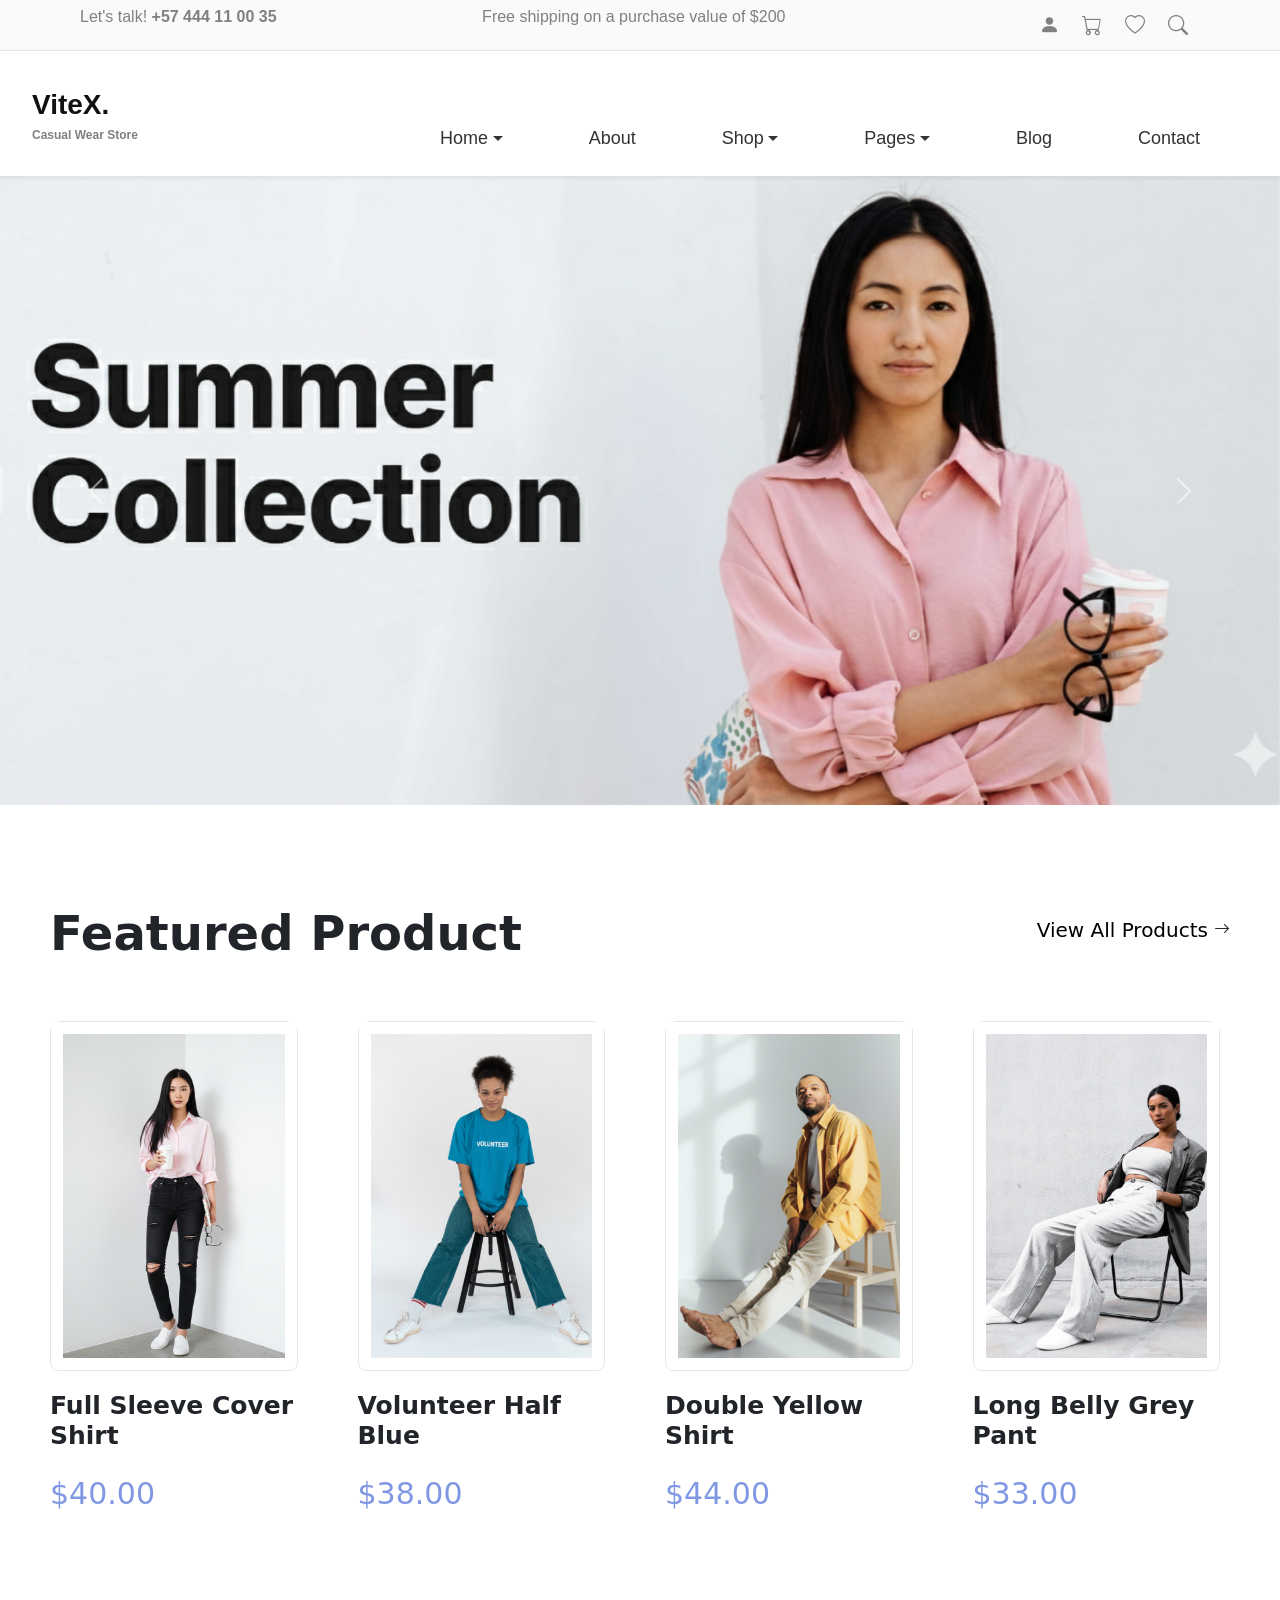
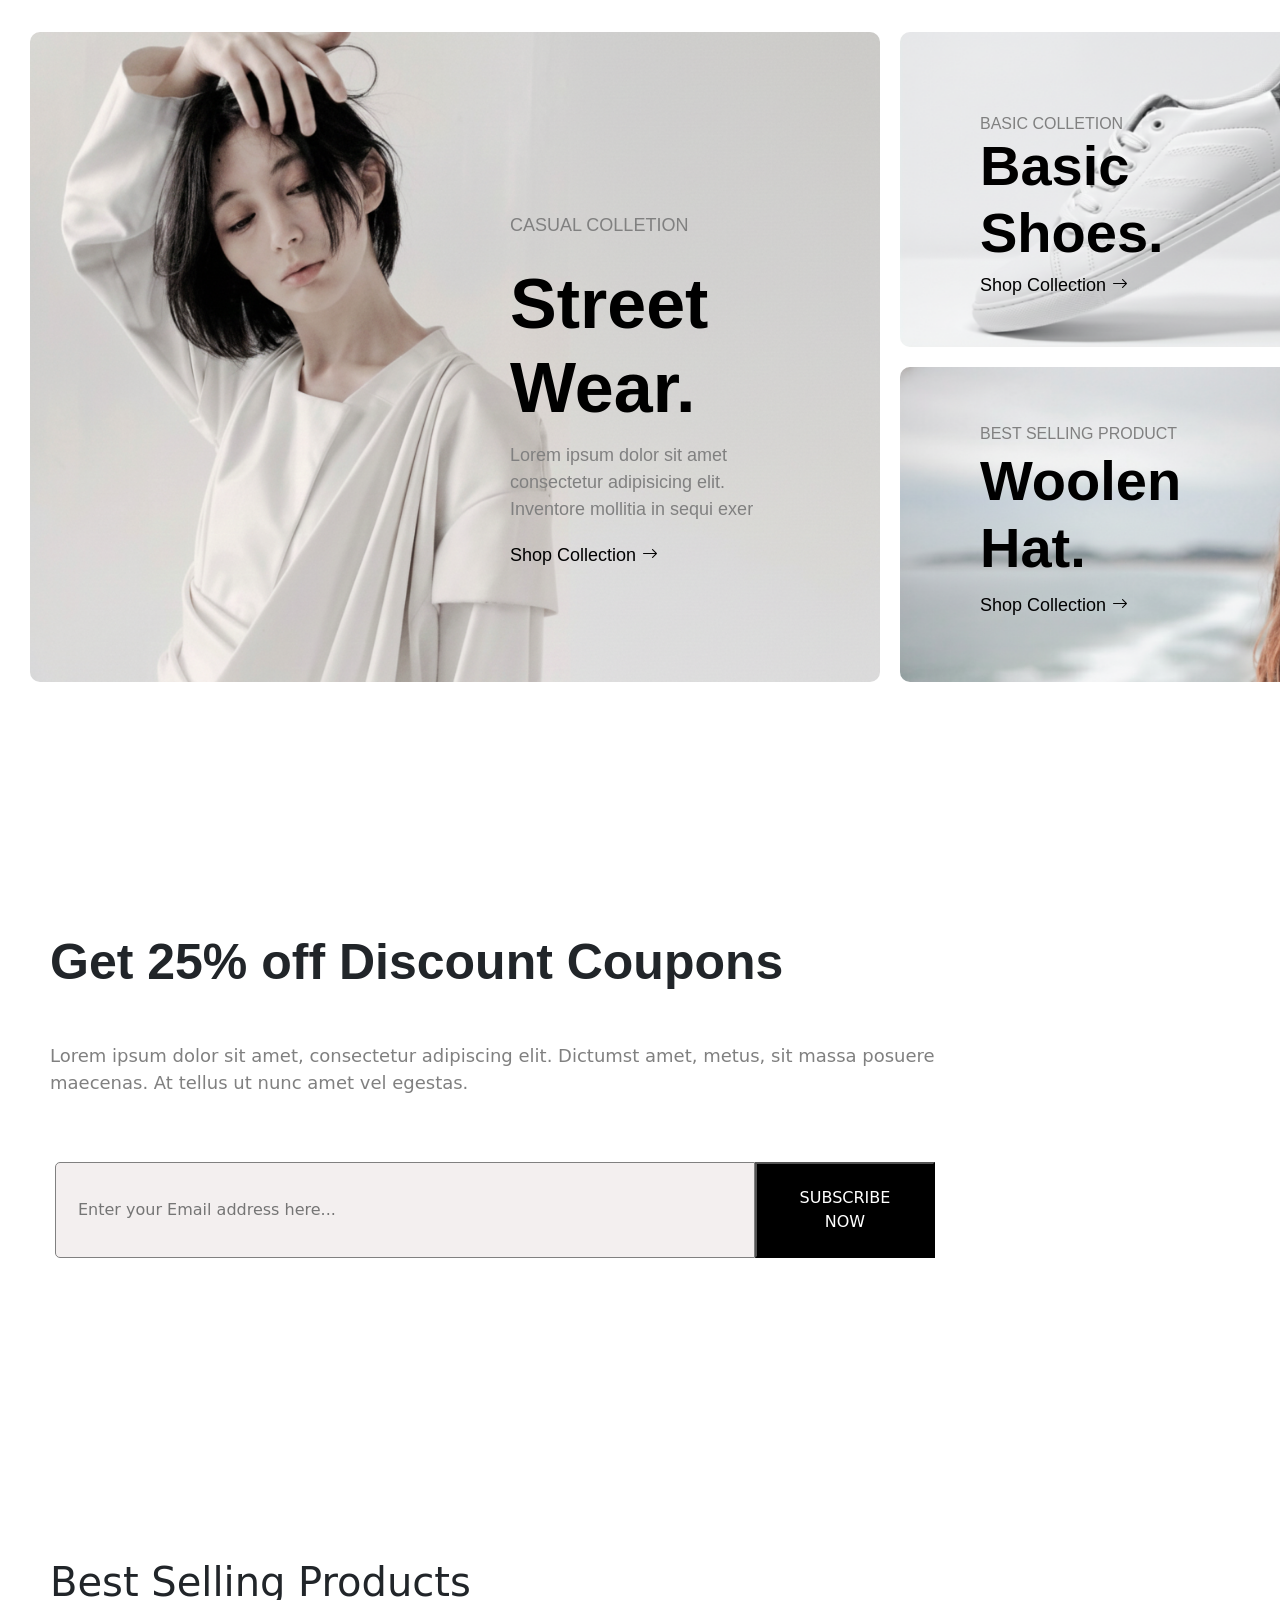
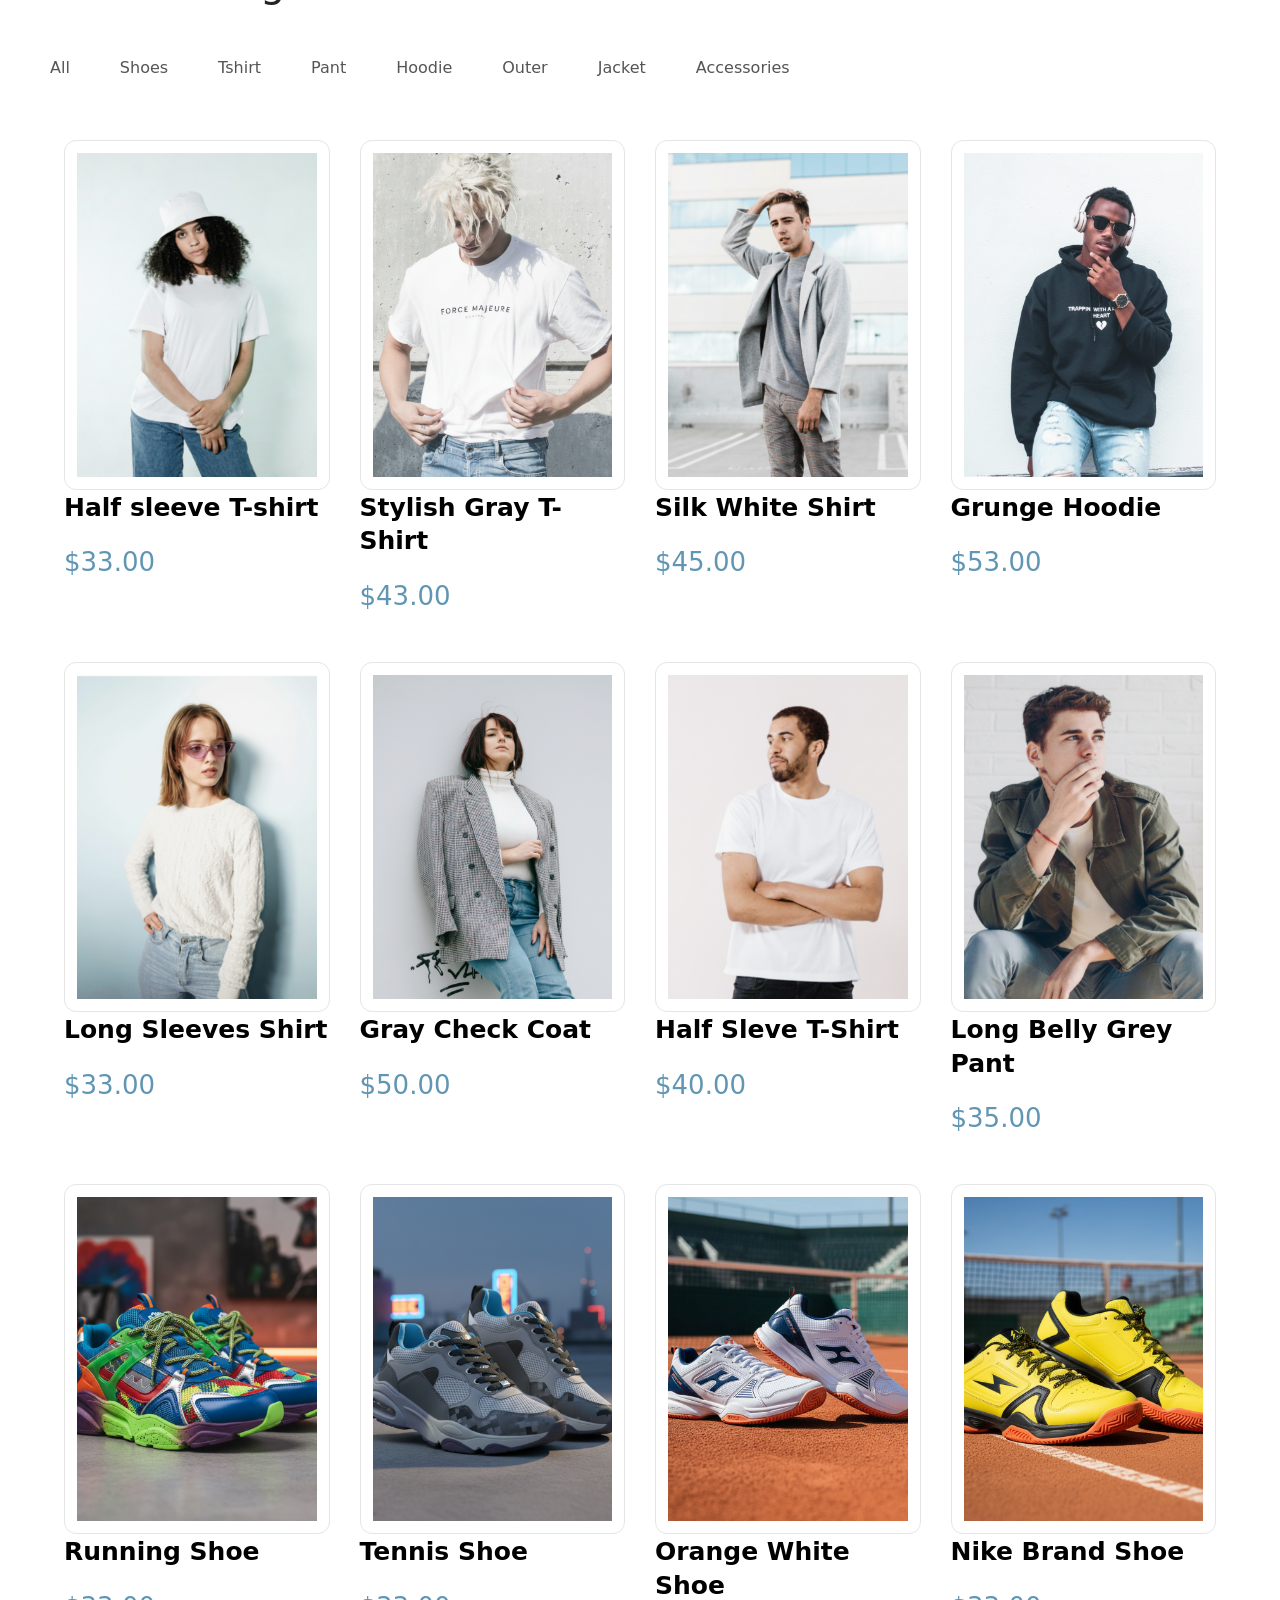
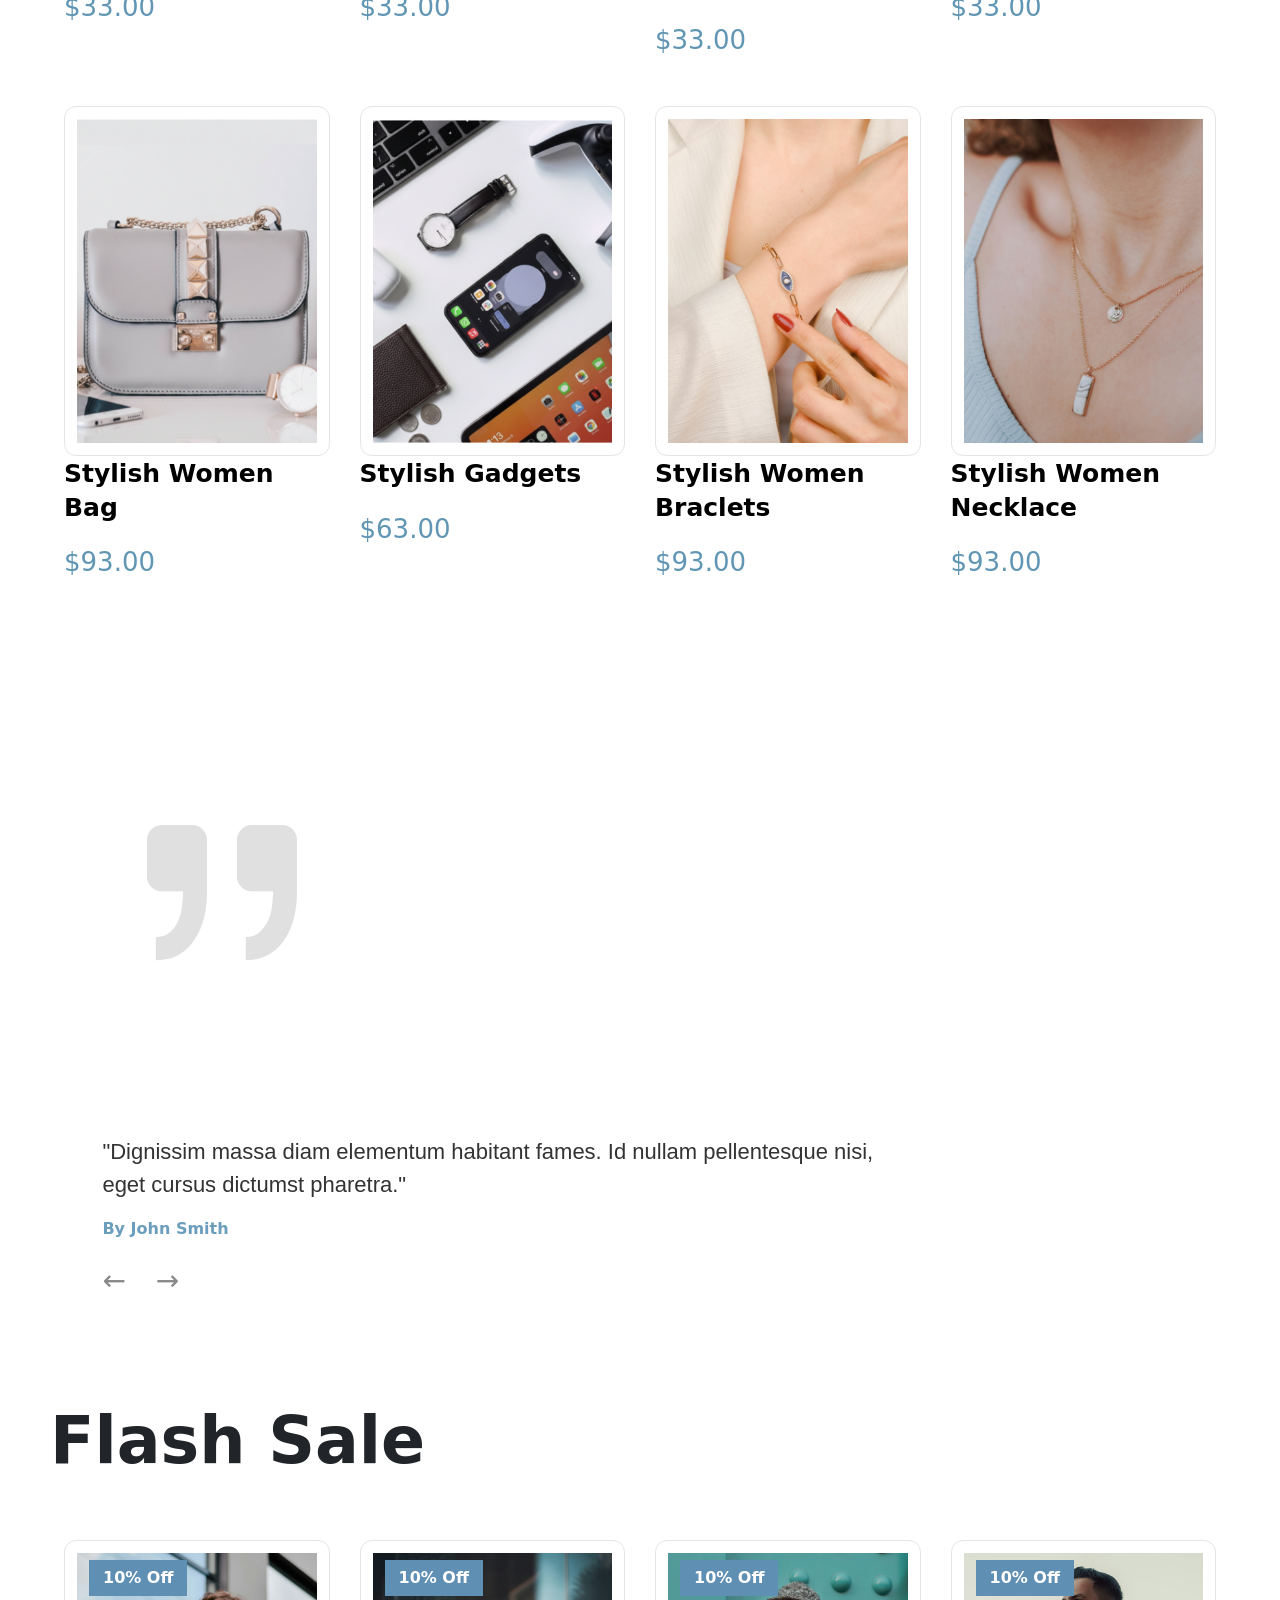
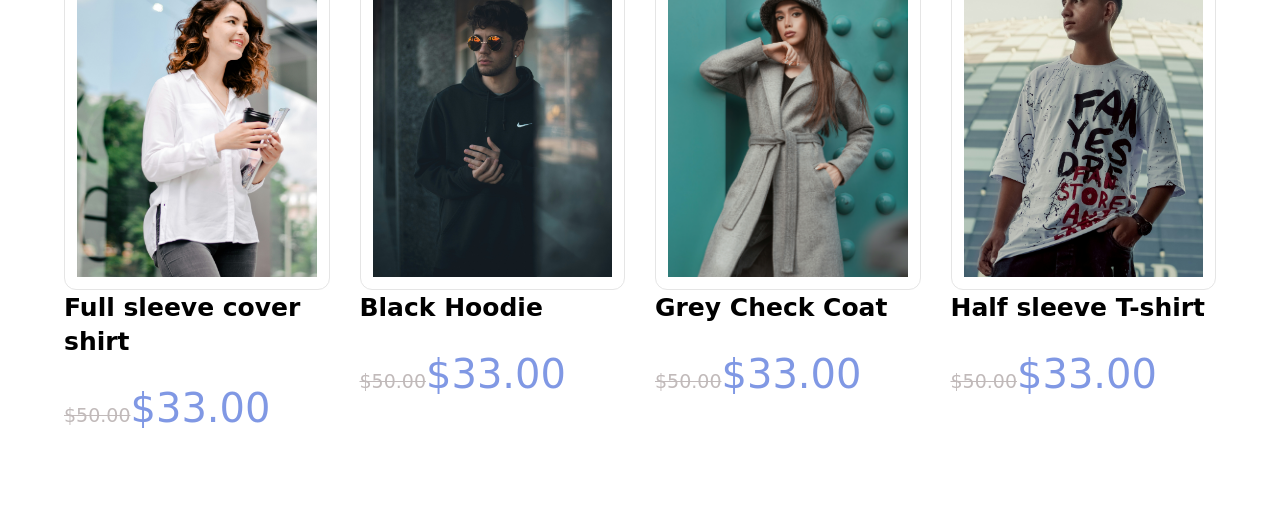
<file: index.html>
<!DOCTYPE html>
<html lang="en">
  <head>
    <meta charset="UTF-8" />
    <meta name="viewport" content="width=device-width, initial-scale=1.0" />
    <title>Ultras Style Navbar</title>

    <link
      href="https://cdn.jsdelivr.net/npm/bootstrap@5.3.2/dist/css/bootstrap.min.css"
      rel="stylesheet"
    />
    <link
      href="https://cdn.jsdelivr.net/npm/bootstrap-icons@1.11.1/font/bootstrap-icons.css"
      rel="stylesheet"
    />

    <link rel="stylesheet" href="style.css" />
  </head>

  <body>
    <div class="top-bar">
      <div class="container d-flex justify-content-between ms-5">
        <p>Let's talk! <strong>+57 444 11 00 35</strong></p>
        <p>Free shipping on a purchase value of $200</p>
        <div class="iconss ms-5">
          <i class="bi bi-person-fill fs-5 me-2"></i>
          <i class="bi bi-cart fs-5 me-2"></i>
          <i class="bi bi-heart fs-5 me-2"></i>
          <i class="bi bi-search fs-5 me-2"></i>
        </div>
      </div>
    </div>

    <!-- ================= NAVBAR ================= -->
    <nav
      class="navbar navbar-expand-lg navbar-light bg-white sticky-top py-3 shadow-sm"
    >
      <div class="container-fluid">
        <!-- Brand -->
        <a class="navbar-brand fw-bold" href="#"
          >ViteX. <br />
          <p style="color: gray; font-size: 12px">Casual Wear Store</p>
        </a>

        <!-- Hamburger -->
        <!-- Hamburger -->
        <button
          class="navbar-toggler"
          type="button"
          data-bs-toggle="collapse"
          data-bs-target="#mainNav"
        >
          <span class="navbar-toggler-icon"></span>
        </button>

        <!-- Menu -->
        <div class="collapse navbar-collapse" id="mainNav">
          <ul class="navbar-nav ms-auto align-items-lg-center">
            <li class="nav-item dropdown custom-dropdown">
              <a
                class="nav-link dropdown-toggle"
                href="#"
                data-bs-toggle="dropdown"
                >Home</a
              >
              <ul class="dropdown-menu dropdown-anim">
                <li><a class="dropdown-item" href="#">Home v1</a></li>
                <li><a class="dropdown-item" href="#">Home v2</a></li>
              </ul>
            </li>
            <li class="nav-item">
              <a class="nav-link" href="#">About</a>
            </li>

            <li class="nav-item dropdown custom-dropdown">
              <a
                class="nav-link dropdown-toggle"
                href="#"
                data-bs-toggle="dropdown"
                >Shop</a
              >
              <ul class="dropdown-menu dropdown-anim">
                <li><a class="dropdown-item" href="#">Shop Slider</a></li>
                <li><a class="dropdown-item" href="#">Shop Grid</a></li>
                <li><a class="dropdown-item" href="#">Shop List</a></li>
                <li><a class="dropdown-item" href="#">Shop Product</a></li>
                <li><a class="dropdown-item" href="#">Cart</a></li>
                <li><a class="dropdown-item" href="#">Wishlist</a></li>
                <li><a class="dropdown-item" href="#">Checkout</a></li>
              </ul>
            </li>

            <li class="nav-item dropdown custom-dropdown">
              <a
                class="nav-link dropdown-toggle"
                href="#"
                data-bs-toggle="dropdown"
                >Pages</a
              >
              <ul class="dropdown-menu dropdown-anim">
                <li><a class="dropdown-item" href="#">FAQs</a></li>
                <li><a class="dropdown-item" href="#">Checkout</a></li>
              </ul>
            </li>

            <li class="nav-item">
              <a class="nav-link" href="#">Blog</a>
            </li>

            <li class="nav-item">
              <a class="nav-link" href="#">Contact</a>
            </li>
          </ul>
        </div>
      </div>
    </nav>

    <!-- ================= CAROUSEL ================= -->
    <div
      id="carouselExampleControls"
      class="carousel slide"
      data-bs-ride="carousel"
    >
      <div class="carousel-inner">
        <div class="carousel-item active">
          <img src="CR1.png" class="d-block w-100" alt="Slide 1" />
        </div>

        <div class="carousel-item">
          <img src="CR2.png" class="d-block w-100" alt="Slide 2" />
        </div>
      </div>

      <button
        class="carousel-control-prev"
        type="button"
        data-bs-target="#carouselExampleControls"
        data-bs-slide="prev"
      >
        <span class="carousel-control-prev-icon"></span>
      </button>

      <button
        class="carousel-control-next"
        type="button"
        data-bs-target="#carouselExampleControls"
        data-bs-slide="next"
      >
        <span class="carousel-control-next-icon"></span>
      </button>
    </div>

    <!-- ==================Featured Product======================== -->
    <section>
      <div class="section2">
        <h1>Featured Product</h1>

        <p class="view-link">
          <a href="">View All Products</a>
          <i class="bi bi-arrow-right"></i>
        </p>
      </div>
    </section>
    <section class="product-showcase">
      <div class="product-card">
        <div class="product-image-wrapper">
          <img
            src="img1.png"
            alt="Full Sleeve Cover Shirt"
            class="product-image"
          />

          <div class="hover-box">
            <span>Add To Cart →</span>
            <span class="icon"><i class="bi bi-arrows-fullscreen"></i></span>
            <span class="icon"><i class="bi bi-heart"></i></span>
          </div>
        </div>
        <h3 class="product-name">Full Sleeve Cover Shirt</h3>
        <p class="product-price">$40.00</p>
      </div>
      <div class="product-card">
        <div class="product-image-wrapper">
          <img
            src="img2.png"
            alt="Full Sleeve Cover Shirt"
            class="product-image"
          />

          <div class="hover-box">
            <span>Add To Cart →</span>
            <span class="icon"><i class="bi bi-arrows-fullscreen"></i></span>
            <span class="icon"><i class="bi bi-heart"></i></span>
          </div>
        </div>
        <h3 class="product-name">Volunteer Half Blue</h3>
        <p class="product-price">$38.00</p>
      </div>
      <div class="product-card">
        <div class="product-image-wrapper">
          <img
            src="img3.png"
            alt="Full Sleeve Cover Shirt"
            class="product-image"
          />

          <div class="hover-box">
            <span>Add To Cart →</span>
            <span class="icon"><i class="bi bi-arrows-fullscreen"></i></span>
            <span class="icon"><i class="bi bi-heart"></i></span>
          </div>
        </div>
        <h3 class="product-name">Double Yellow Shirt</h3>
        <p class="product-price">$44.00</p>
      </div>
      <div class="product-card">
        <div class="product-image-wrapper">
          <img
            src="img4.png"
            alt="Full Sleeve Cover Shirt"
            class="product-image"
          />

          <div class="hover-box">
            <span>Add To Cart →</span>
            <span class="icon"><i class="bi bi-arrows-fullscreen"></i></span>
            <span class="icon"><i class="bi bi-heart"></i></span>
          </div>
        </div>
        <h3 class="product-name">Long Belly Grey Pant</h3>
        <p class="product-price">$33.00</p>
      </div>
    </section>

    <section class="poster-img">
      <div class="big-img-box">
        <img src="img5.png" class="big-img" alt="" />
        <div class="img-overlay">
          <p class="img-text">CASUAL COLLETION</p>
          <h1 class="heading">Street <br />Wear.</h1>
          <p class="img-text1">
            Lorem ipsum dolor sit amet <br />
            consectetur adipisicing elit. <br />
            Inventore mollitia in sequi exer
          </p>
          <p class="img-text2">
            <a href="#">Shop Collection</a> <i class="bi bi-arrow-right"></i>
          </p>
        </div>
      </div>

      <div class="poster-img2">
        <img src="img6.png" alt="" />

        <div class="img-overlay">
          <p class="img-show">BASIC COLLETION</p>
          <h1 class="heading2">Basic <br />Shoes.</h1>
          <p class="img-text3">
            <a href="#">Shop Collection</a> <i class="bi bi-arrow-right"></i>
          </p>
        </div>

        <img src="img7.png" alt="" />
        <div class="img-overlay">
          <p class="img-show1">BEST SELLING PRODUCT</p>
          <h1 class="heading3">Woolen <br />Hat.</h1>
          <p class="img-text4">
            <a href="#">Shop Collection</a> <i class="bi bi-arrow-right"></i>
          </p>
        </div>
      </div>
    </section>

    <section class="section3">
      <div class="discount">
        <h1 class="dis-heading">Get 25% off Discount Coupons</h1>
        <p>
          Lorem ipsum dolor sit amet, consectetur adipiscing elit. Dictumst
          amet, metus, sit massa posuere maecenas. At tellus ut nunc amet vel
          egestas.
        </p>
      </div>
      <div class="d-flex">
        <input type="text" placeholder="Enter your Email address here..." />
        <button>SUBSCRIBE NOW</button>
      </div>
    </section>

    <section class="section4">
      <h1>Best Selling Products</h1>

      <ul>
        <li data-filter="all" class="active">All</li>
        <li data-filter="shoes">Shoes</li>
        <li data-filter="tshirt">Tshirt</li>
        <li data-filter="pant">Pant</li>
        <li data-filter="hoodie">Hoodie</li>
        <li data-filter="outer">Outer</li>
        <li data-filter="jacket">Jacket</li>
        <li data-filter="accessories">Accessories</li>
      </ul>
    </section>
    <section class="section5">
      <div class="product-card1" data-category="tshirt">
        <div class="product-image-wrapper1">
          <img
            src="img11.png"
            alt="Full Sleeve Cover Shirt"
            class="product-imag1e"
          />

          <div class="hover-box1">
            <span>Add To Cart →</span>
            <span class="icon"><i class="bi bi-arrows-fullscreen"></i></span>
            <span class="icon"><i class="bi bi-heart"></i></span>
          </div>
        </div>
        <h3 class="product-name1"><a href="#">Half sleeve T-shirt</a></h3>
        <p class="product-price1">$33.00</p>
      </div>
      <div class="product-card1" data-category="tshirt">
        <div class="product-image-wrapper1">
          <img
            src="img9.png"
            alt="Full Sleeve Cover Shirt"
            class="product-image1"
          />

          <div class="hover-box1">
            <span>Add To Cart →</span>
            <span class="icon"><i class="bi bi-arrows-fullscreen"></i></span>
            <span class="icon"><i class="bi bi-heart"></i></span>
          </div>
        </div>
        <h3 class="product-name1"><a href="#">Stylish Gray T-Shirt</a></h3>
        <p class="product-price1">$43.00</p>
      </div>
      <div class="product-card1" data-category="outer">
        <div class="product-image-wrapper1">
          <img
            src="img10.png"
            alt="Full Sleeve Cover Shirt"
            class="product-image1"
          />

          <div class="hover-box1">
            <span>Add To Cart →</span>
            <span class="icon"><i class="bi bi-arrows-fullscreen"></i></span>
            <span class="icon"><i class="bi bi-heart"></i></span>
          </div>
        </div>
        <h3 class="product-name1"><a href="#">Silk White Shirt</a></h3>
        <p class="product-price1">$45.00</p>
      </div>
      <div class="product-card1" data-category="hoodie">
        <div class="product-image-wrapper1">
          <img
            src="img8.png"
            alt="Full Sleeve Cover Shirt"
            class="product-image1"
          />
          <div class="hover-box1">
            <span>Add To Cart →</span>
            <span class="icon"><i class="bi bi-arrows-fullscreen"></i></span>
            <span class="icon"><i class="bi bi-heart"></i></span>
          </div>
        </div>
        <h3 class="product-name1"><a href="#">Grunge Hoodie</a></h3>
        <p class="product-price1">$53.00</p>
      </div>

      <div class="product-card1" data-category="pant">
        <div class="product-image-wrapper1">
          <img
            src="img14.png"
            alt="Full Sleeve Cover Shirt"
            class="product-image1"
          />

          <div class="hover-box1">
            <span>Add To Cart →</span>
            <span class="icon"><i class="bi bi-arrows-fullscreen"></i></span>
            <span class="icon"><i class="bi bi-heart"></i></span>
          </div>
        </div>
        <h3 class="product-name1"><a href="#">Long Sleeves Shirt</a></h3>
        <p class="product-price1">$33.00</p>
      </div>
      <div class="product-card1" data-category="jacket">
        <div class="product-image-wrapper1">
          <img
            src="img13.png"
            alt="Full Sleeve Cover Shirt"
            class="product-image1"
          />

          <div class="hover-box1">
            <span>Add To Cart →</span>
            <span class="icon"><i class="bi bi-arrows-fullscreen"></i></span>
            <span class="icon"><i class="bi bi-heart"></i></span>
          </div>
        </div>
        <h3 class="product-name1"><a href="#">Gray Check Coat</a></h3>
        <p class="product-price1">$50.00</p>
      </div>
      <div class="product-card1" data-category="tshirt">
        <div class="product-image-wrapper1">
          <img
            src="img12.png"
            alt="Full Sleeve Cover Shirt"
            class="product-image1"
          />

          <div class="hover-box1">
            <span>Add To Cart →</span>
            <span class="icon"><i class="bi bi-arrows-fullscreen"></i></span>
            <span class="icon"><i class="bi bi-heart"></i></span>
          </div>
        </div>
        <h3 class="product-name1"><a href="#">Half Sleve T-Shirt</a></h3>
        <p class="product-price1">$40.00</p>
      </div>
      <div class="product-card1" data-category="outer">
        <div class="product-image-wrapper1">
          <img
            src="img15.png"
            alt="Full Sleeve Cover Shirt"
            class="product-image1"
          />
          <div class="hover-box1">
            <span>Add To Cart →</span>
            <span class="icon"><i class="bi bi-arrows-fullscreen"></i></span>
            <span class="icon"><i class="bi bi-heart"></i></span>
          </div>
        </div>
        <h3 class="product-name1"><a href="#">Long Belly Grey Pant</a></h3>
        <p class="product-price1">$35.00</p>
      </div>

      <div class="product-card1" data-category="shoes">
        <div class="product-image-wrapper1">
          <img
            src="shoe1.png"
            alt="Full Sleeve Cover Shirt"
            class="product-image1"
          />

          <div class="hover-box1">
            <span>Add To Cart →</span>
            <span class="icon"><i class="bi bi-arrows-fullscreen"></i></span>
            <span class="icon"><i class="bi bi-heart"></i></span>
          </div>
        </div>
        <h3 class="product-name1"><a href="#">Running Shoe</a></h3>
        <p class="product-price1">$33.00</p>
      </div>
      <div class="product-card1" data-category="shoes">
        <div class="product-image-wrapper1">
          <img
            src="shoes2.png"
            alt="Full Sleeve Cover Shirt"
            class="product-image1"
          />

          <div class="hover-box1">
            <span>Add To Cart →</span>
            <span class="icon"><i class="bi bi-arrows-fullscreen"></i></span>
            <span class="icon"><i class="bi bi-heart"></i></span>
          </div>
        </div>
        <h3 class="product-name1"><a href="#">Tennis Shoe</a></h3>
        <p class="product-price1">$33.00</p>
      </div>
      <div class="product-card1" data-category="shoes">
        <div class="product-image-wrapper1">
          <img
            src="shoes3.png"
            alt="Full Sleeve Cover Shirt"
            class="product-image1"
          />

          <div class="hover-box1">
            <span>Add To Cart →</span>
            <span class="icon"><i class="bi bi-arrows-fullscreen"></i></span>
            <span class="icon"><i class="bi bi-heart"></i></span>
          </div>
        </div>
        <h3 class="product-name1"><a href="#">Orange White Shoe</a></h3>
        <p class="product-price1">$33.00</p>
      </div>
      <div class="product-card1" data-category="shoes">
        <div class="product-image-wrapper1">
          <img
            src="shoes4.png"
            alt="Full Sleeve Cover Shirt"
            class="product-image1"
          />
          <div class="hover-box1">
            <span>Add To Cart →</span>
            <span class="icon"><i class="bi bi-arrows-fullscreen"></i></span>
            <span class="icon"><i class="bi bi-heart"></i></span>
          </div>
        </div>
        <h3 class="product-name1">
          <a href="#"><a href="#">Nike Brand Shoe</a> </a>
        </h3>
        <p class="product-price1">$33.00</p>
      </div>
      <div class="product-card1" data-category="accessories">
        <div class="product-image-wrapper1">
          <img
            src="purse.png"
            alt="Full Sleeve Cover Shirt"
            class="product-image1"
          />
          <div class="hover-box1">
            <span>Add To Cart →</span>
            <span class="icon"><i class="bi bi-arrows-fullscreen"></i></span>
            <span class="icon"><i class="bi bi-heart"></i></span>
          </div>
        </div>
        <h3 class="product-name1">
          <a href="#"><a href="#">Stylish Women Bag</a> </a>
        </h3>
        <p class="product-price1">$93.00</p>
      </div>
      <div class="product-card1" data-category="accessories">
        <div class="product-image-wrapper1">
          <img
            src="watch.png"
            alt="Full Sleeve Cover Shirt"
            class="product-image1"
          />
          <div class="hover-box1">
            <span>Add To Cart →</span>
            <span class="icon"><i class="bi bi-arrows-fullscreen"></i></span>
            <span class="icon"><i class="bi bi-heart"></i></span>
          </div>
        </div>
        <h3 class="product-name1">
          <a href="#"><a href="#">Stylish Gadgets</a> </a>
        </h3>
        <p class="product-price1">$63.00</p>
      </div>
      <div class="product-card1" data-category="accessories">
        <div class="product-image-wrapper1">
          <img
            src="braclet.jpg"
            alt="Full Sleeve Cover Shirt"
            class="product-image1"
          />
          <div class="hover-box1">
            <span>Add To Cart →</span>
            <span class="icon"><i class="bi bi-arrows-fullscreen"></i></span>
            <span class="icon"><i class="bi bi-heart"></i></span>
          </div>
        </div>
        <h3 class="product-name1">
          <a href="#"><a href="#">Stylish Women Braclets</a> </a>
        </h3>
        <p class="product-price1">$93.00</p>
      </div>
      <div class="product-card1" data-category="accessories">
        <div class="product-image-wrapper1">
          <img
            src="necklace.jpg"
            alt="Full Sleeve Cover Shirt"
            class="product-image1"
          />
          <div class="hover-box1">
            <span>Add To Cart →</span>
            <span class="icon"><i class="bi bi-arrows-fullscreen"></i></span>
            <span class="icon"><i class="bi bi-heart"></i></span>
          </div>
        </div>
        <h3 class="product-name1">
          <a href="#"><a href="#">Stylish Women Necklace</a> </a>
        </h3>
        <p class="product-price1">$93.00</p>
      </div>
    </section>

    <section class="testimonial">
      <i class="bi bi-quote quote-icon"></i>

      <div class="testimonial-content">
        <div class="quotes">
          <div class="quote-slide active">
            <p class="quote-text">
              "Dignissim massa diam elementum habitant fames. Id nullam
              pellentesque nisi, eget cursus dictumst pharetra."
            </p>
            <p class="author">By John Smith</p>
          </div>

          <div class="quote-slide">
            <p class="quote-text">
              "Pulvinar laoreet id porttitor egestas dui urna. Porttitor nibh
              magna dolor ultrices iaculis sit iaculis."
            </p>
            <p class="author">By Emma Watson</p>
          </div>

          <div class="quote-slide">
            <p class="quote-text">
              "Eget cursus dictumst pharetra sit. Habitant fames id nullam
              pellentesque nisi elementum massa diam."
            </p>
            <p class="author">By Michael Lee</p>
          </div>
        </div>

        <div class="arrows">
          <span id="prev">&#8592;</span>
          <span id="next">&#8594;</span>
        </div>
      </div>
    </section>




    <!-- ============================Sale section================== -->


    <div class="heading11">
      <h1>Flash Sale</h1>
    </div>
    <section class="section7">
     <div class="product-card2">
  <div class="product-image-wrapper2">
    
   
    <span class="discount-badge">10% Off</span>

    <img
      src="img18.jpg"
      alt="Full Sleeve Cover Shirt"
      class="product-image1"
    />

    <div class="hover-box2">
      <span>Add To Cart →</span>
      <span class="icon"><i class="bi bi-arrows-fullscreen"></i></span>
      <span class="icon"><i class="bi bi-heart"></i></span>
    </div>

  </div>

  <h3 class="product-name2"><a href="#">Full sleeve cover shirt</a></h3>
  <p class="product-price2"><span>$50.00</span>$33.00</p>
</div>


<!-- ----------------------------------------------------- -->
          <div class="product-card2">
  <div class="product-image-wrapper2">
    
   
    <span class="discount-badge">10% Off</span>

    <img
      src="img19.jpg"
      alt="Full Sleeve Cover Shirt"
      class="product-image1"
    />

    <div class="hover-box2">
      <span>Add To Cart →</span>
      <span class="icon"><i class="bi bi-arrows-fullscreen"></i></span>
      <span class="icon"><i class="bi bi-heart"></i></span>
    </div>

  </div>

  <h3 class="product-name2"><a href="#">Black Hoodie</a></h3>
  <p class="product-price2"><span>$50.00</span>$33.00</p>
</div>

<!-- ----------------------------------------------------- -->

  
      <div class="product-card2">
  <div class="product-image-wrapper2">
    
   
    <span class="discount-badge">10% Off</span>

    <img
      src="img17.jpg"
      alt="Full Sleeve Cover Shirt"
      class="product-image1"
    />

    <div class="hover-box2">
      <span>Add To Cart →</span>
      <span class="icon"><i class="bi bi-arrows-fullscreen"></i></span>
      <span class="icon"><i class="bi bi-heart"></i></span>
    </div>

  </div>

  <h3 class="product-name2"><a href="#">Grey Check Coat</a></h3>
  <p class="product-price2"><span>$50.00</span>$33.00</p>
</div>



      <!-- ----------------------------------------------------- -->
      <div class="product-card2">
  <div class="product-image-wrapper2">
    
   
    <span class="discount-badge">10% Off</span>

    <img
      src="img16.jpg"
      alt="Full Sleeve Cover Shirt"
      class="product-image1"
    />

    <div class="hover-box2">
      <span>Add To Cart →</span>
      <span class="icon"><i class="bi bi-arrows-fullscreen"></i></span>
      <span class="icon"><i class="bi bi-heart"></i></span>
    </div>

  </div>

  <h3 class="product-name2"><a href="#">Half sleeve T-shirt</a></h3>
  <p class="product-price2"><span>$50.00</span>$33.00</p>
</div>
    </section>

    <script src="https://cdn.jsdelivr.net/npm/bootstrap@5.3.2/dist/js/bootstrap.bundle.min.js"></script>
    <script src="script.js"></script>
  </body>
</html>
</file>
<file: style.css>
body,
html {
  overflow-x: hidden;
}

@media (max-width: 768px) {
  body,
  html {
    overflow-x: hidden;
  }
}
/* -----------------------------------
   TOP BAR
------------------------------------ */
.top-bar {
  font-family: "Poppins", sans-serif;
  color: gray;
  font-size: 16px;
  background: #fafafa;
  border-bottom: 1px solid #e5e5e5;
  padding: 5px 20px;
}

.top-bar .top-left,
.top-bar .top-right {
  display: flex;
  flex-wrap: wrap;
  align-items: center;
  gap: 10px;
}

.top-bar .iconss {
  display: flex;
  align-items: center;
  gap: 15px;
}

.top-bar .iconss i {
  cursor: pointer;
  font-size: 18px;
}

.top-bar .iconss i:hover {
  color: black;
}

/* -----------------------------------
   TOP BAR RESPONSIVE
------------------------------------ */
@media (max-width: 991px) {
  .top-bar .container p {
    display: none; /* hide all paragraphs/text */
  }

  .top-bar .iconss {
    margin: end; /* center the icons */
  }

  .top-bar {
    padding: 5px 10px; /* adjust padding */
  }
}

/* -----------------------------------
   NAVBAR BASE
------------------------------------ */
.navbar {
  font-family: "Poppins", sans-serif;
  font-size: 16px;
  padding: 10px 20px;
}

.navbar-brand {
  font-size: 28px;
  font-weight: 700;
  color: #111;
}

.navbar-brand p {
  font-size: 12px;
  color: gray;
  margin: 0;
}

.navbar-nav {
  gap: 30px;
}

.navbar-nav .nav-link {
  color: #333;
  padding: 8px 12px;
  font-size: 18px;
  font-weight: 500;
  display: flex;
  align-items: center;
  margin-right: 40px;
}

.navbar-nav .nav-link:hover {
  color: #6096b4;
}

/* -----------------------------------
   HOVERABLE DROPDOWN
------------------------------------ */
@media (min-width: 992px) {
  .custom-dropdown:hover .dropdown-menu {
    display: block;
    opacity: 1;
    visibility: visible;
    transform: translateY(0) scale(1);
    pointer-events: auto;
  }

  .custom-dropdown .dropdown-menu {
    transition: all 0.35s cubic-bezier(0.22, 1, 0.36, 1);
    opacity: 0;
    visibility: hidden;
    transform: translateY(15px) scale(0.96);
    pointer-events: none;
  }
}

.custom-dropdown .dropdown-item {
  padding: 12px 20px;
  color: rgba(0, 0, 0, 0.85);
  transition: 0.25s ease;
}

.custom-dropdown .dropdown-item:hover {
  background: black;
  color: #6096b4;
  transform: translateX(6px);
}

/* -----------------------------------
   NAV ICONS
------------------------------------ */
.nav-icons {
  display: flex;
  align-items: center;
  gap: 20px;
}

.nav-icons i {
  font-size: 18px;
  cursor: pointer;
}

.nav-icons i:hover {
  color: black;
}

/* -----------------------------------
   MOBILE RESPONSIVENESS
------------------------------------ */
@media (max-width: 991px) {
  .top-bar {
    flex-direction: column;
    text-align: center;
    padding: 10px 15px;
    gap: 5px;
  }

  .top-bar .container {
    flex-direction: column;
    align-items: center;
    gap: 8px;
  }

  .navbar-nav {
    gap: 0;
    flex-direction: column;
    align-items: flex-start;
  }

  .navbar-nav .nav-item {
    width: 100%;
  }

  .nav-icons {
    margin-top: 15px;
    justify-content: center;
    width: 100%;
  }
}

/* -----------------------------------
   CAROUSEL
------------------------------------ */
.carousel-item img {
  width: 100%;
  height: auto;
  object-fit: cover;
  max-height: 85vh;
}

@media (max-width: 768px) {
  .carousel-item img {
    object-fit: contain;
    max-height: 60vh;
  }
}

/* -----------------------------------
   PREMIUM ULTRA-MODERN DROPDOWN
------------------------------------ */
.custom-dropdown {
  position: relative;
}

.custom-dropdown .dropdown-menu {
  background: rgba(17, 17, 17, 0.92);
  backdrop-filter: blur(10px);
  width: 100px;
  padding: 14px 0;
  border: 1px solid rgba(255, 255, 255, 0.06);
  border-radius: 12px;
  box-shadow: 0 10px 35px rgba(0, 0, 0, 0.35);

  opacity: 0;
  visibility: hidden;
  transform: translateY(15px) scale(0.96);
  transition: all 0.35s cubic-bezier(0.22, 1, 0.36, 1);
  pointer-events: none;
}

/* SHOW ON HOVER */
.custom-dropdown:hover .dropdown-menu {
  opacity: 1;
  visibility: visible;
  transform: translateY(0) scale(1);
  pointer-events: auto;
}

/* DROPDOWN LINKS */
.custom-dropdown .dropdown-item {
  padding: 12px 22px;
  font-size: 16px;
  color: rgba(255, 255, 255, 0.85);
  display: flex;
  align-items: center;
  gap: 10px;
  transition: 0.25s ease;
}

/* HOVER ANIMATION */
.custom-dropdown .dropdown-item:hover {
  background: rgba(255, 255, 255, 0.12);
  color: #fff;
  transform: translateX(6px);
}

/* LEFT BORDER ANIMATION */
.custom-dropdown .dropdown-item::before {
  content: "";
  width: 0px;
  height: 100%;
  background: #6096b4;
  border-radius: 3px;
  transition: 0.3s;
}

.custom-dropdown .dropdown-item:hover::before {
  width: 4px;
}

.dropdown-menu {
  margin-top: 14px !important;
}

/* -----------------------------------
   NAV ICONS
------------------------------------ */
.nav-icons {
  display: flex;
  align-items: center;
  gap: 25px;
  margin-left: 20px;
}

.nav-icons i {
  font-size: 20px;
  cursor: pointer;
}

.nav-icons i:hover {
  color: black;
}

/* -----------------------------------
   MOBILE COLLAPSE
------------------------------------ */
/* Make dropdown open on hover */
@media (min-width: 992px) {
  /* only for large screens */
  .navbar .custom-dropdown:hover .dropdown-menu {
    display: block; /* show dropdown */
    opacity: 1; /* fade-in effect */
    visibility: visible;
    transform: translateY(0) scale(1);
    pointer-events: auto;
  }

  .navbar .custom-dropdown .dropdown-menu {
    transition: all 0.35s cubic-bezier(0.22, 1, 0.36, 1);
    opacity: 0;
    visibility: hidden;
    transform: translateY(15px) scale(0.96);
    pointer-events: none;
  }
}

/* -----------------------------------
   CAROUSEL
------------------------------------ */
.carousel-item img {
  width: 100%;
  height: auto;
  object-fit: cover;
  max-height: 85vh;
}

@media (max-width: 768px) {
  .carousel-item img {
    object-fit: contain;
    max-height: 60vh;
  }
}

/* ===========Features Products================= */

.section2 {
  display: flex;
  justify-content: space-between;
  margin-top: 100px;
  margin-left: 50px;
  margin-right: 50px;
}

.section2 h1 {
  font-size: 48px;
  font-weight: bold;
}

/* wrapper */
.section2 .view-link {
  display: inline-flex;
  align-items: center;
  gap: 6px;
  cursor: pointer;
}

/* text */
.section2 .view-link a {
  font-size: 20px;
  text-decoration: none;
  color: black;
  transition: color 0.3s ease;
}

/* icon */
.section2 .view-link i {
  font-size: 16px;
  transition: transform 0.35s cubic-bezier(0.4, 0, 0.2, 1);
}

/* hover effect */
.section2 .view-link:hover a {
  color: rgb(128, 152, 228);
}

.section2 .view-link:hover i {
  transform: translateX(4px) scale(1.06);
  color: rgb(128, 152, 228);
}

@media (max-width: 768px) {
  /* heading section */
  .section2 {
    flex-direction: column;
    align-items: flex-start;
    gap: 16px;
    margin: 40px 20px;
  }

  .section2 h1 {
    font-size: 32px;
  }
  .section2 .view-link i {
    font-size: 16px;
    transition: transform 0.35s cubic-bezier(0.4, 0, 0.2, 1);
  }
  .section2 .view-link {
    display: inline-flex;
    align-items: center;
    gap: 6px;
    cursor: pointer;
  }

  /* hover effect */
  .section2 .view-link:hover a {
    color: rgb(128, 152, 228);
  }

  .section2 .view-link:hover i {
    transform: translateX(4px) scale(1.06);
    color: rgb(128, 152, 228);
  }

  /* product layout */
  .product-card {
    width: 100%;
    max-width: 360px;
  }

  .product-image {
    height: 280px;
  }

  .product-name {
    font-size: 22px;
  }

  .product-price {
    font-size: 26px;
  }

  /* hover-box – SAME EFFECT, just visible */
  .hover-box {
    opacity: 1;
    bottom: 25px;
    pointer-events: auto;
  }
}

@media (max-width: 1024px) {
  .section2 {
    margin: 60px 30px;
  }

  .product-showcase {
    flex-wrap: wrap;
    gap: 30px;
    justify-content: center;
  }

  .product-card {
    width: 45%;
  }
}

.product-showcase {
  display: flex;
  justify-content: space-evenly;
  margin-left: 50px;
  margin-top: 50px;
}
.product-card {
  position: relative;
  width: 320px;
  margin-right: 60px;
  border-radius: 12px;
  overflow: hidden;
}

/* Image */
.product-card img {
  width: 100%;
  height: 350px;
  object-fit: cover;
  border-radius: 12px;
}
.product-card img {
  border: 1px solid #e5e5e5; /* light gray border */
  border-radius: 12px;
  padding: 12px;
  width: 320px;
  background: #fff;
}

.product-card img {
  height: 350px;
  width: 100%; /* same width as card */
  border-radius: 12px;
  object-fit: cover;
}

.product-showcase .product-name {
  font-size: 25px;
  font-weight: 600;
  margin-top: 20px;
}

.product-showcase .product-name:hover {
  color: rgb(128, 152, 228);
  cursor: pointer;
  transition: 0.3s;
  transform: scale(00.25s);
  font-size: 25.5px;
}

.product-showcase .product-price {
  font-size: 30px;
  margin-top: 20px;
  color: rgb(128, 152, 228);
}

.hover-box {
  position: absolute;
  bottom: 50%;
  left: 50%;
  width: 250px;
  transform: translateX(-50%);
  background: #fff;
  padding: 20px 15px;
  display: flex;
  align-items: center;
  gap: 20px;
  opacity: 0;
  transition: 0.3s ease-in-out;
  pointer-events: none;
}

/* Show on hover */
.product-card:hover .hover-box {
  opacity: 1;
  bottom: 45%; /* slight upward animation */
}

/* small styling */
.hover-box span {
  font-size: 17px;
  font-weight: 500;
  cursor: pointer;
}

.big-img-box {
  position: relative;
  width: 100%;
}

.poster-img {
  height: 100%;
  width: 100%;
  display: flex;
  justify-content: space-evenly;
  margin-left: 30px;
  margin-top: 80px;
  /* gap: 10px; */

  position: absolute;
}

.poster-img img {
  height: 650px;
  width: 850px;
  margin-top: 20px;
  border-radius: 10px;
  margin-right: 20px;
}

.poster-img2 img {
  height: 315px;
  width: 600px;
  border-radius: 10px;
  margin-right: 50px;
}

/* Parent box of big image */
.big-img-box {
  position: relative; /* IMPORTANT */
}

/* Big Image */
.big-img {
  height: 590px;
  width: 100%;
  border-radius: 10px;
  object-fit: cover;
}

/* Text on top of image */
.img-text {
  position: absolute;
  top: 200px; /* text ki position */
  left: 480px;
  color: gray;
  font-family: sans-serif;
  font-size: 18px;

  /* text-shadow: 1px 1px 5px black; readable over image */
}

.heading {
  position: absolute;
  top: 250px; /* text ki position */
  left: 480px;
  color: black;
  font-family: "Montserrat", sans-serif;
  font-size: 70px;
  font-weight: 900;

  /* text-shadow: 1px 1px 5px black; readable over image */
}

.img-text1 {
  position: absolute;
  top: 430px; /* text ki position */
  left: 480px;
  color: gray;
  font-family: sans-serif;
  font-size: 18px;
}

.img-text2 {
  position: absolute;
  top: 530px; /* text ki position */
  left: 480px;
  color: black;
  font-family: sans-serif;
  font-size: 18px;
}

.img-show {
  position: absolute;
  top: 100px; /* text ki position */
  left: 950px;
  color: gray;
  font-family: sans-serif;
  font-size: 16px;
}

.heading2 {
  position: absolute;
  top: 120px; /* text ki position */
  left: 950px;
  color: black;
  font-family: "Montserrat", sans-serif;
  font-size: 56px;
  font-weight: 900;
}

.img-text3 {
  position: absolute;
  top: 260px; /* text ki position */
  left: 950px;
  color: black;
  font-family: sans-serif;
  font-size: 18px;
}

.img-text3 {
  position: absolute;
  top: 260px; /* text ki position */
  left: 950px;
  color: black;
  font-family: sans-serif;
  font-size: 18px;
}

.img-show1 {
  position: absolute;
  top: 410px; /* text ki position */
  left: 950px;
  color: gray;
  font-family: sans-serif;
  font-size: 16px;
}

.heading3 {
  position: absolute;
  top: 435px; /* text ki position */
  left: 950px;
  color: black;
  font-family: "Montserrat", sans-serif;
  font-size: 56px;
  font-weight: 900;
}

.img-text4 {
  position: absolute;
  top: 580px; /* text ki position */
  left: 950px;
  color: black;
  font-family: sans-serif;
  font-size: 18px;
}

/* 1. p ko inline-flex banaya */
.img-text2,
.img-text3,
.img-text4 {
  display: inline-flex;
  align-items: center;
  gap: 6px;
  cursor: pointer;
}

/* 2. link style */
.img-text2 a,
.img-text3 a,
.img-text4 a {
  text-decoration: none;
  color: black;
  font-size: 18px;
  transition: color 0.3s ease;
}

/* 3. icon normal */
.img-text2 i,
.img-text3 i,
.img-text4 i {
  font-size: 16px;
  transition: transform 0.35s ease;
}

/* 4. hover effect – SAME as pehle */
.img-text2:hover a,
.img-text3:hover a,
.img-text4:hover a {
  color: rgb(128, 152, 228);
}

.img-text2:hover i,
.img-text3:hover i,
.img-text4:hover i {
  transform: translateX(4px) scale(1.06);
  color: #6096b4;
}

/* =======================Discount section================================= */

.section3 {
  display: flex;
  flex-direction: column;
  margin-top: 1000px;
  gap: 50px;
  width: 70%;
  /* border: 1px solid; */
  margin-left: 50px;
  position: relative;
}

.section3 h1 {
  font-size: 50px;
  font-family: sans-serif;
  font-weight: 700;
}
.section3 p {
  margin-top: 50px;
  font-size: 18px;
  color: gray;
}
.section3 input {
  width: 700px;
  padding: 22px;
  border-radius: 5px 0px 0px 5px;
  margin-left: 5px;
  border: 1px solid gray;
  background-color: rgb(243, 239, 239);
}
.section3 button {
  width: 180px;
  padding: 22px;
  /* border: 1px solid; */
  background-color: black;
  color: white;
  margin-right: 5px;
}
@media (max-width: 480px) {
  .section3 .discount h1 {
    font-size: 1.5rem;
  }

  .section3 .discount p {
    font-size: 0.9rem;
  }
  .section3 input {
    width: 200px;
    padding: 10px;
  }
  .section3 button {
    width: 50px;
    font-size: 16px;
    padding: 5px;
  }
}

/* ============BEST SELLING PRODUCTS===================== */

.section4 {
  margin-top: 300px;
  margin-left: 50px;
}
ul {
  display: flex;
  list-style: none;
  gap: 50px;
  font-size: 18px;
  font-weight: 500;
  margin-top: 50px;
  color: gray;
}

/* ==============Cards==================== */

.section5 {
  display: grid;
  grid-template-columns: repeat(4, 1fr); /* 4 items per row */
  gap: 30px;
  width: 90%;
  margin: 60px auto;
  transition: opacity 0.25s ease;
}


.product-card1 {
  
 
  width: 100%;
 margin-right: 0px;
}

/* Image */
.product-card1 img {
  width: 100%;
  height: 350px;
  object-fit: cover;
  border-radius: 12px;
  border: 1px solid #e5e5e5;
  padding: 12px;
  background: #fff;
}
.product-name1 a {
  font-size: 25px;
  text-decoration: none;
  color: black;
  font-weight: 600;
  margin-top: 20px;
}
.product-name1:hover a {
  color: rgb(128, 152, 228);
  cursor: pointer;
  transition: 0.3s;
  transform: scale(00.25s);
  font-size: 25.5px;
}
.product-price1 {
  font-size: 30px;
  margin-top: 20px;
  color: rgb(128, 152, 228);
}

.hover-box1 {
  position: absolute;
  bottom: 50%;
  left: 50%;
  width: 220px;
  transform: translateX(-50%);
  background: #fff;
  padding: 20px 15px;
  display: flex;
  align-items: center;
  gap: 20px;
  opacity: 0;
  transition: 0.3s ease-in-out;
  pointer-events: none;
}

/* Show on hover */
.product-card1:hover .hover-box1 {
  opacity: 1;
  bottom: 45%; /* slight upward animation */
}
.product-image-wrapper1 {
  position: relative;
}


/* small styling */
.hover-box1 span {
  font-size: 17px;
  font-weight: 500;
  cursor: pointer;
}

.product-price1 {
  font-size: 26px;
  color: #6096b4;
  
}

.section4 ul {
  display: flex;
  
  /* gap: 25px; */
  list-style: none;
  padding: 0;
  margin-top: 50px;
}

.section4 ul li {
  position: relative;
  font-size: 16px;
  font-weight: 500;
  color: #555;
  cursor: pointer;
  
  transition: color 0.3s ease;
}

/* underline effect */
.section4 ul li::after {
  content: "";
  position: absolute;
  left: 0;
  bottom: 0;
  width: 0;
  height: 2px;
  background-color: #6096b4;
  transition: width 0.3s ease;
}

/* hover effect */
.section4 ul li:hover {
  color: #6096b4;
}

.section4 ul li:hover::after {
  width: 100%;
}
/* blur + fade effect */
/* fade effect only */
.section5.fade {
  opacity: 0.4;
  transition: opacity 0.25s ease;
}

.section5 {
  transition: opacity 0.25s ease;
}

@media (max-width: 992px) {
  .section5 {
    grid-template-columns: repeat(3, 1fr);
  }
}

@media (max-width: 768px) {
  .section5 {
    grid-template-columns: repeat(2, 1fr);
  }
}

@media (max-width: 480px) {
  .section5 {
    grid-template-columns: 1fr;
  }
}



.testimonial {
  display: flex;
  flex-wrap: wrap;
  align-items: center;
  gap: 80px;
  padding: 100px 8%;
}

.quote-icon {
  font-size: 240px;
  color: #e0e0e0;
  line-height: 1;
  transform: rotate(180deg);
}

.testimonial-content {
  width: 800px;
}

.quotes {
  position: relative;
  min-height: 160px;
}

.quote-slide {
  position: absolute;
  inset: 0;
  opacity: 0;
  transform: translateX(40px);
  transition: opacity 0.5s ease, transform 0.5s ease;
}

.quote-slide.active {
  opacity: 1;
  transform: translateX(0);
}

.quote-text {
  margin-top: 50px;
  font-size: 22px;
  color: #333;
  font-family: sans-serif;
}

.author {
  margin-top: 8px;
  font-weight: 600;
  color: #6b9dbd;
}

.arrows {
  margin-top: 15px;
  display: flex;
  gap: 30px;
  font-size: 28px;
  cursor: pointer;
  color: #888;
}

.arrows span:hover {
  color: #000;
}

/* Responsive */
@media screen and (max-width: 1200px) {
  .testimonial-content {
    width: 100%;
  }

  .quote-text {
    font-size: 18px;
  }
}




/* ====================Sale section==================== */
.heading11 h1{
  font-size: 65px;
  font-weight: 700;
  margin-left: 50px;
}

.product-card {
  position: relative;      /* 🔑 important */
  width: 300px;            /* example */
}

.product-card img {
  width: 100%;
  display: block;
  border-radius: 8px;
}

.discount-badge {
  position: absolute;
  top: 20px;
  left: 25px;
  background-color: #5f8fb3;   /* similar blue */
  color: #fff;
  padding: 6px 14px;
  font-size: 16px;
  font-weight: 600;

}


.section7 {
  display: grid;
  grid-template-columns: repeat(4, 1fr); /* 4 items per row */
  gap: 30px;
  width: 90%;
  margin: 60px auto;
  transition: opacity 0.25s ease;
}


.product-card2 {
  width: 100%;
 margin-right: 0px;
}

/* Image */
.product-card2 img {
  width: 100%;
  height: 350px;
  object-fit: cover;
  border-radius: 12px;
  border: 1px solid #e5e5e5;
  padding: 12px;
  background: #fff;
}
.product-name2 a {
  font-size: 25px;
  text-decoration: none;
  color: black;
  font-weight: 600;
  margin-top: 20px;
}
.product-name2:hover a {
  color: rgb(128, 152, 228);
  cursor: pointer;
  transition: 0.3s;
  transform: scale(00.25s);
  font-size: 25.5px;
}
.product-price2 {
  font-size: 40px;
  margin-top: 20px;
  
  color: rgb(128, 152, 228);
}

.hover-box2 {
  position: absolute;
  bottom: 50%;
  left: 50%;
  width: 220px;
  transform: translateX(-50%);
  background: #fff;
  padding: 20px 15px;
  display: flex;
  align-items: center;
  gap: 20px;
  opacity: 0;
  transition: 0.3s ease-in-out;
  pointer-events: none;
}

/* Show on hover */
.product-card2:hover .hover-box2 {
  opacity: 1;
  bottom: 45%; /* slight upward animation */
}
.product-image-wrapper2 {
  position: relative;
}


/* small styling */
.hover-box2 span {
  font-size: 17px;
  font-weight: 500;
  cursor: pointer;
}



.product-price2 span{
  text-decoration: line-through;
  font-size: 19px;
  color: rgb(193, 186, 186);
  

}

/* --------------------
   LARGE LAPTOPS
--------------------- */
@media (max-width: 1200px) {
  .section7 {
    grid-template-columns: repeat(3, 1fr);
  }

  .product-price2 {
    font-size: 34px;
  }
}

/* --------------------
   TABLETS
--------------------- */
@media (max-width: 992px) {
  .section7 {
    grid-template-columns: repeat(2, 1fr);
  }

  .product-card2 img {
    height: 320px;
  }

  .product-name2 a {
    font-size: 22px;
  }

  .product-price2 {
    font-size: 30px;
  }

  .hover-box2 {
    width: 200px;
    padding: 16px;
  }
}

/* --------------------
   MOBILE
--------------------- */
@media (max-width: 768px) {
  .section7 {
    grid-template-columns: 1fr;
    width: 95%;
    gap: 40px;
  }

  .product-card2 img {
    height: 280px;
  }

  .product-name2 a {
    font-size: 20px;
  }

  .product-price2 {
    font-size: 28px;
  }

  /* 🔥 Mobile hover fix */
  .hover-box2 {
    opacity: 1;
    bottom: 20px;
    left: 50%;
    transform: translateX(-50%);
    pointer-events: auto;
  }
}
</file>
